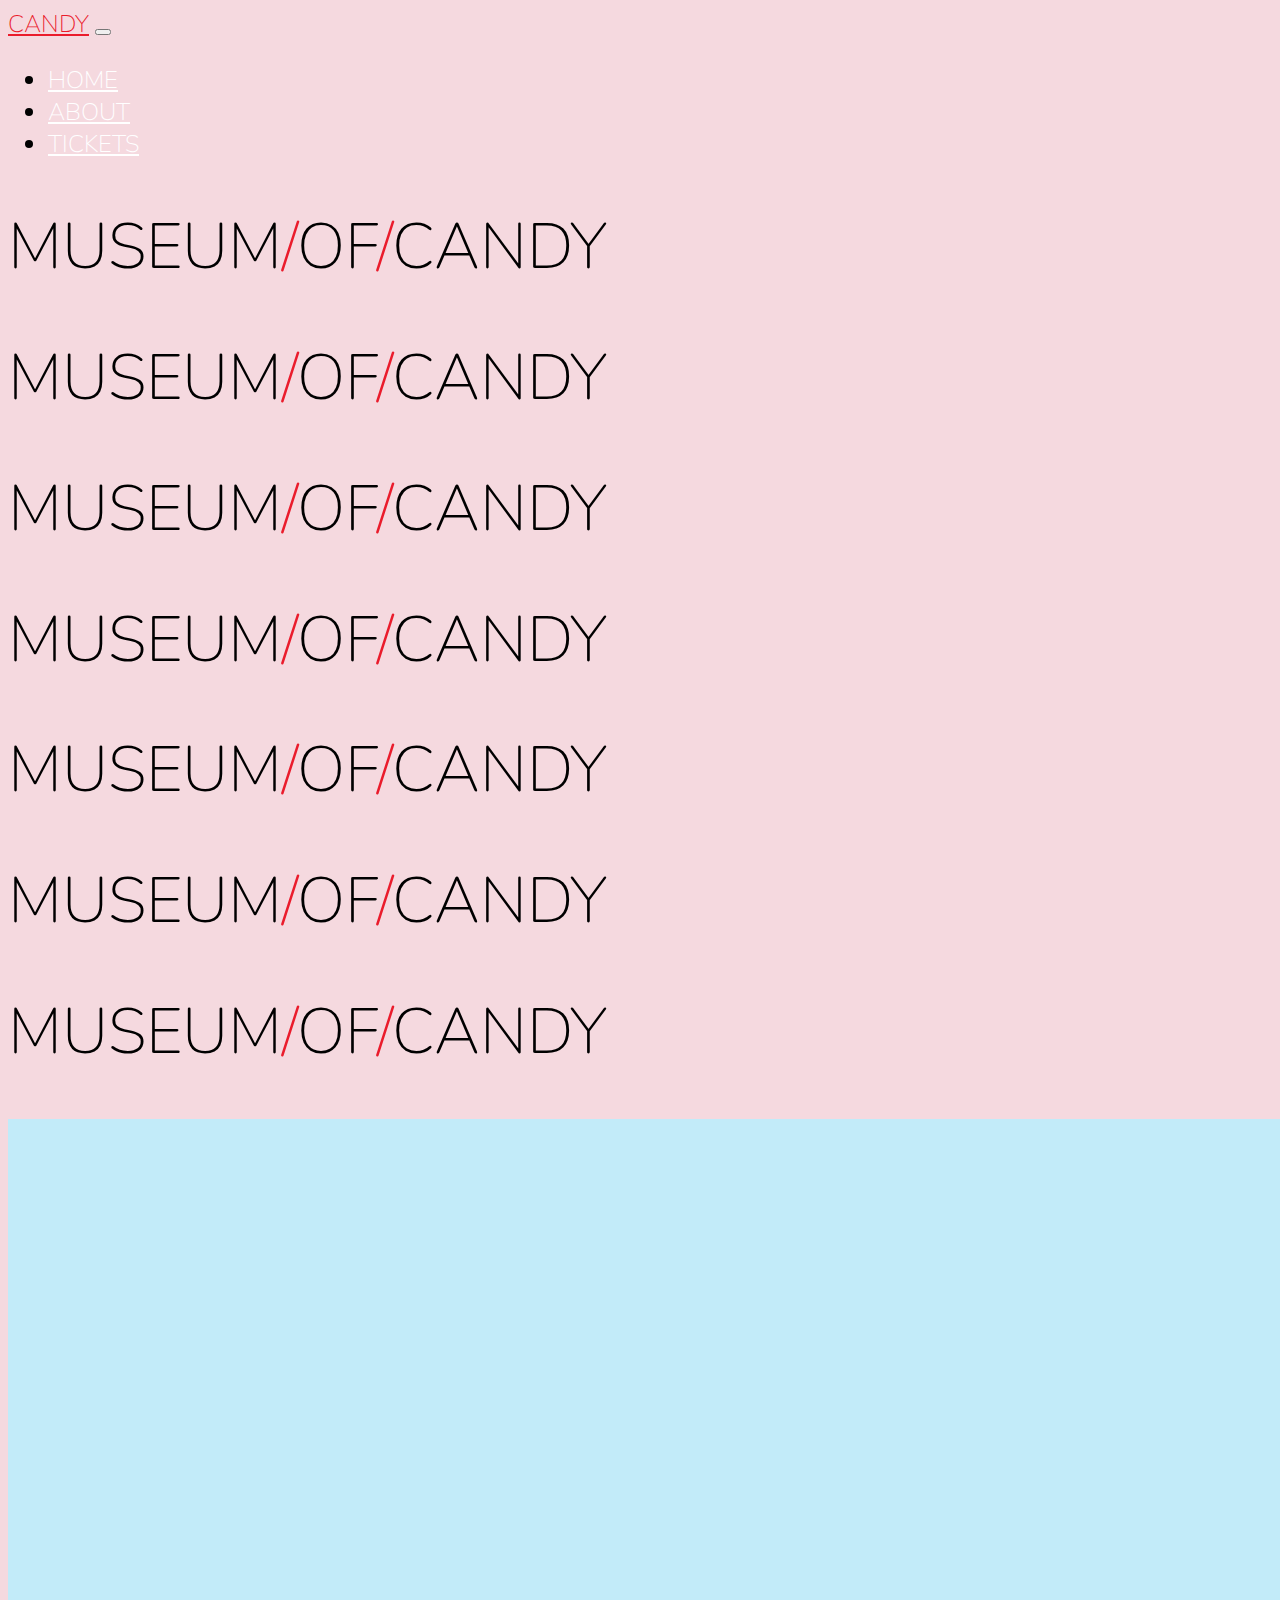
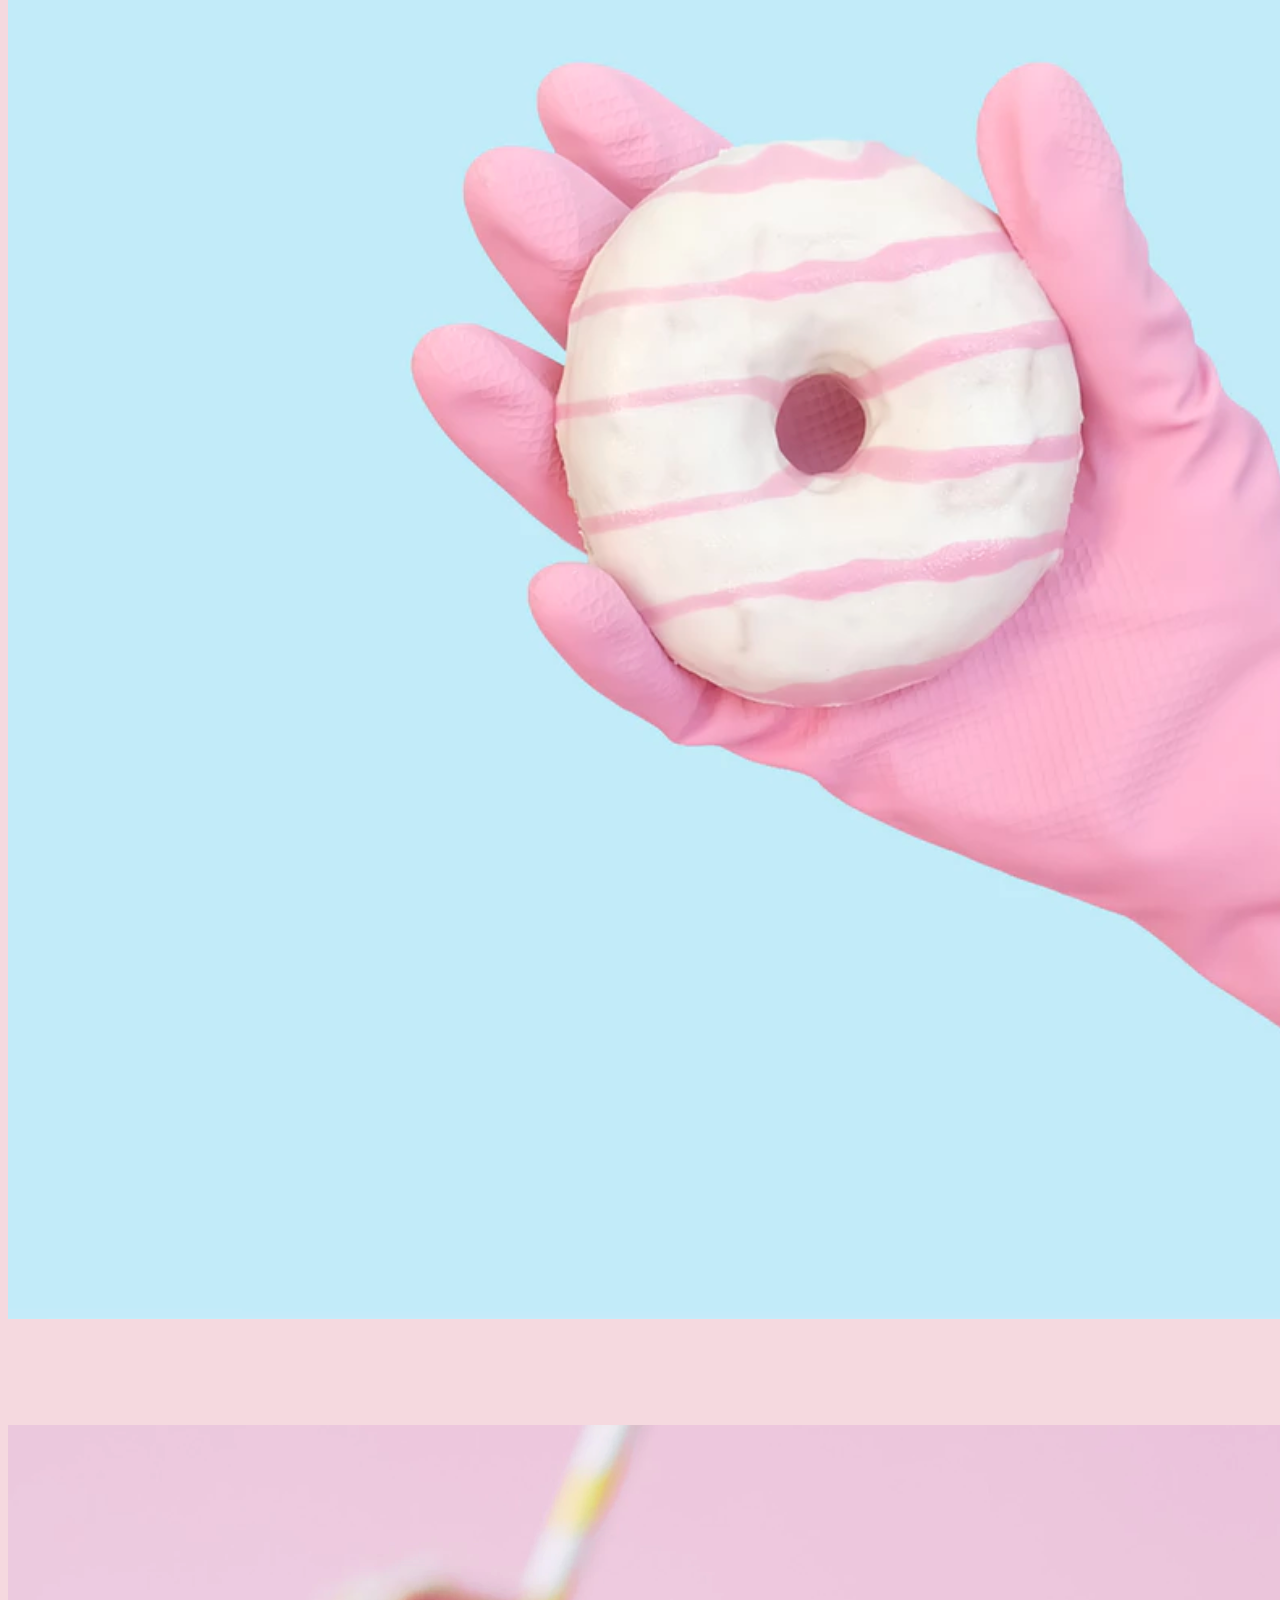
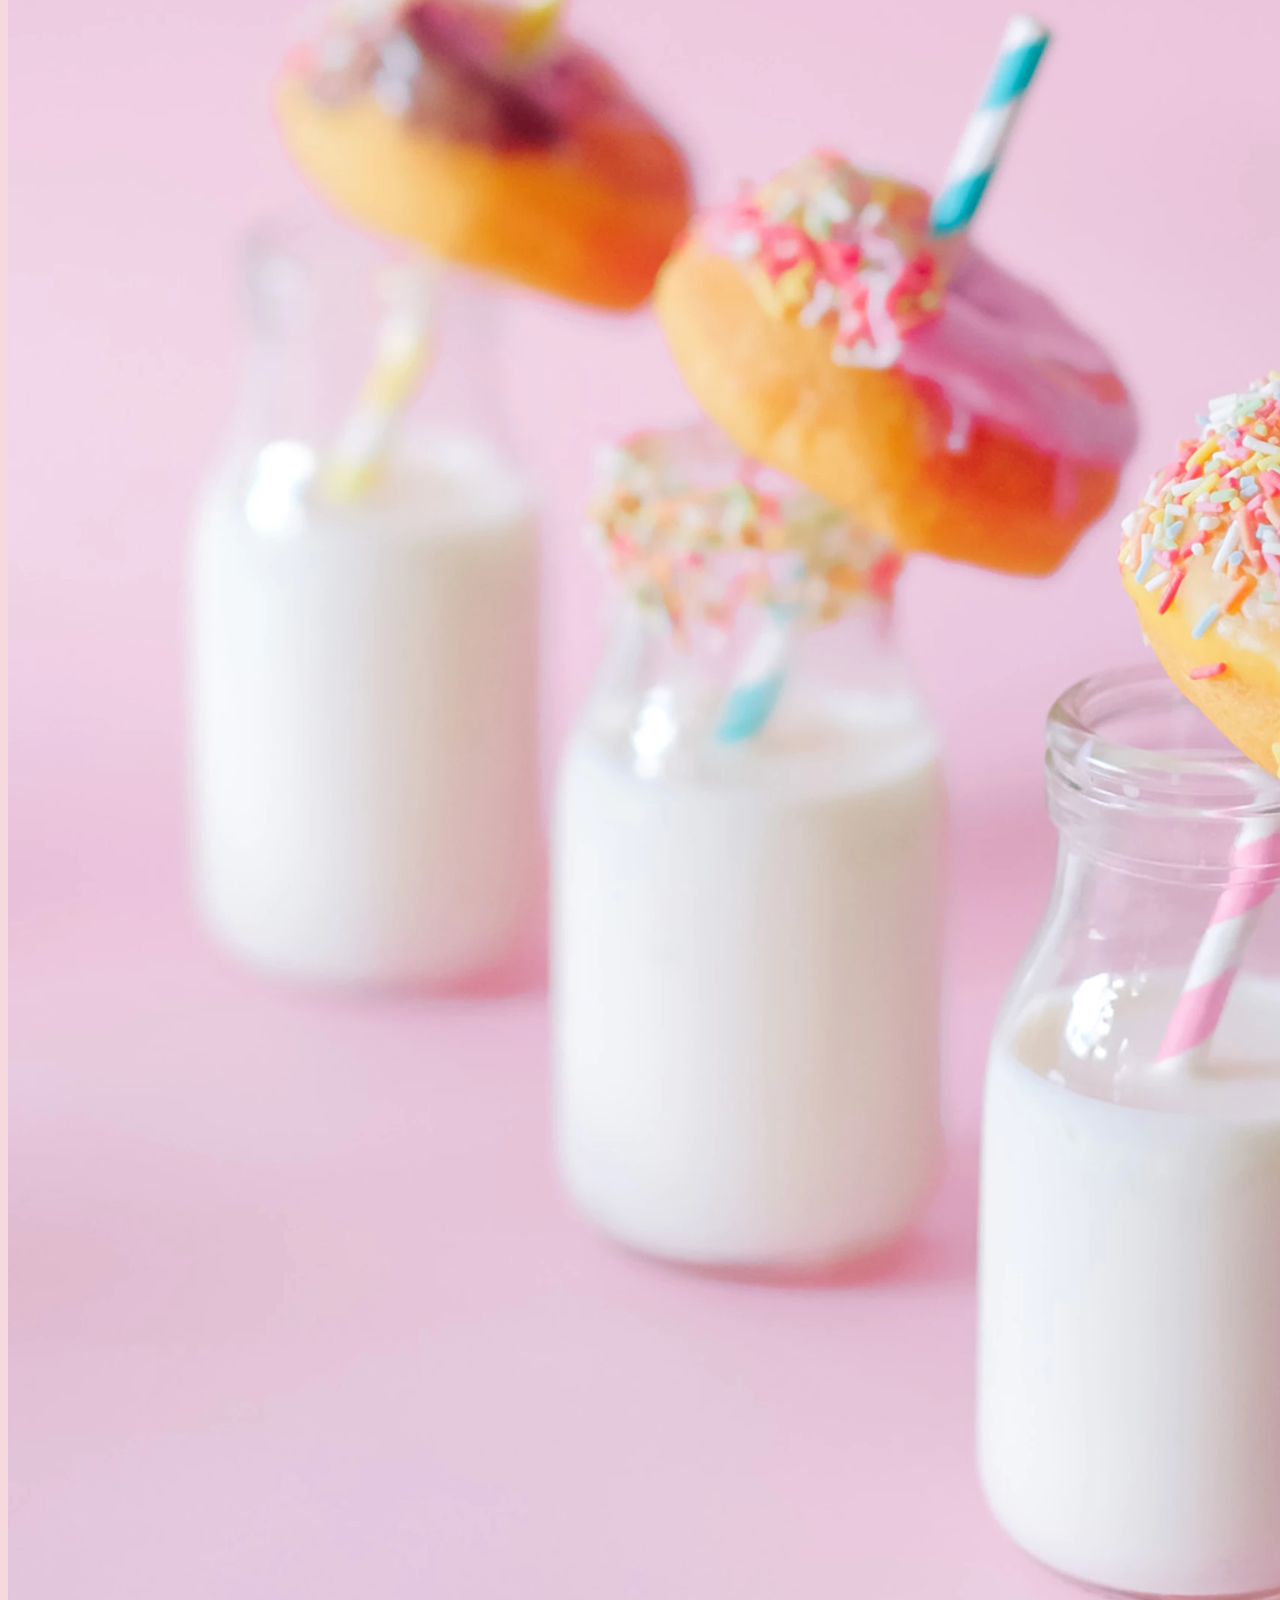
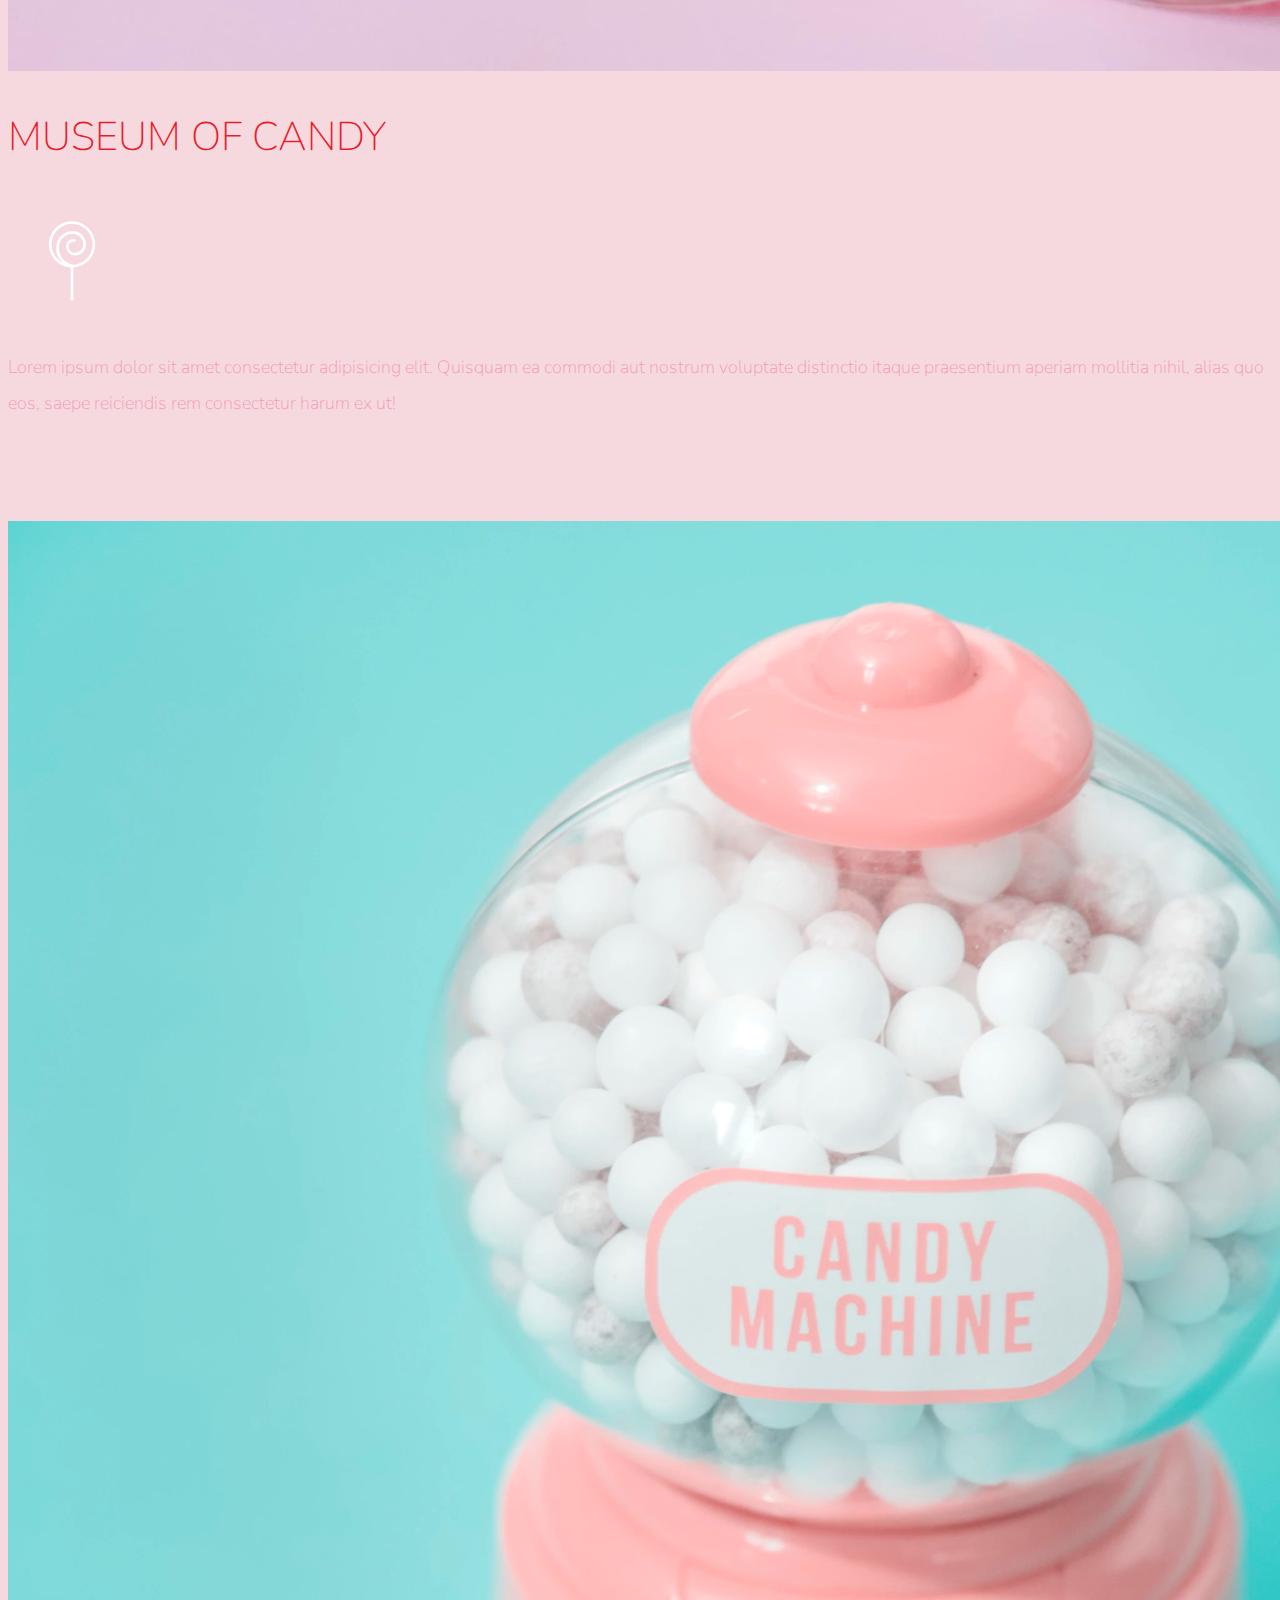
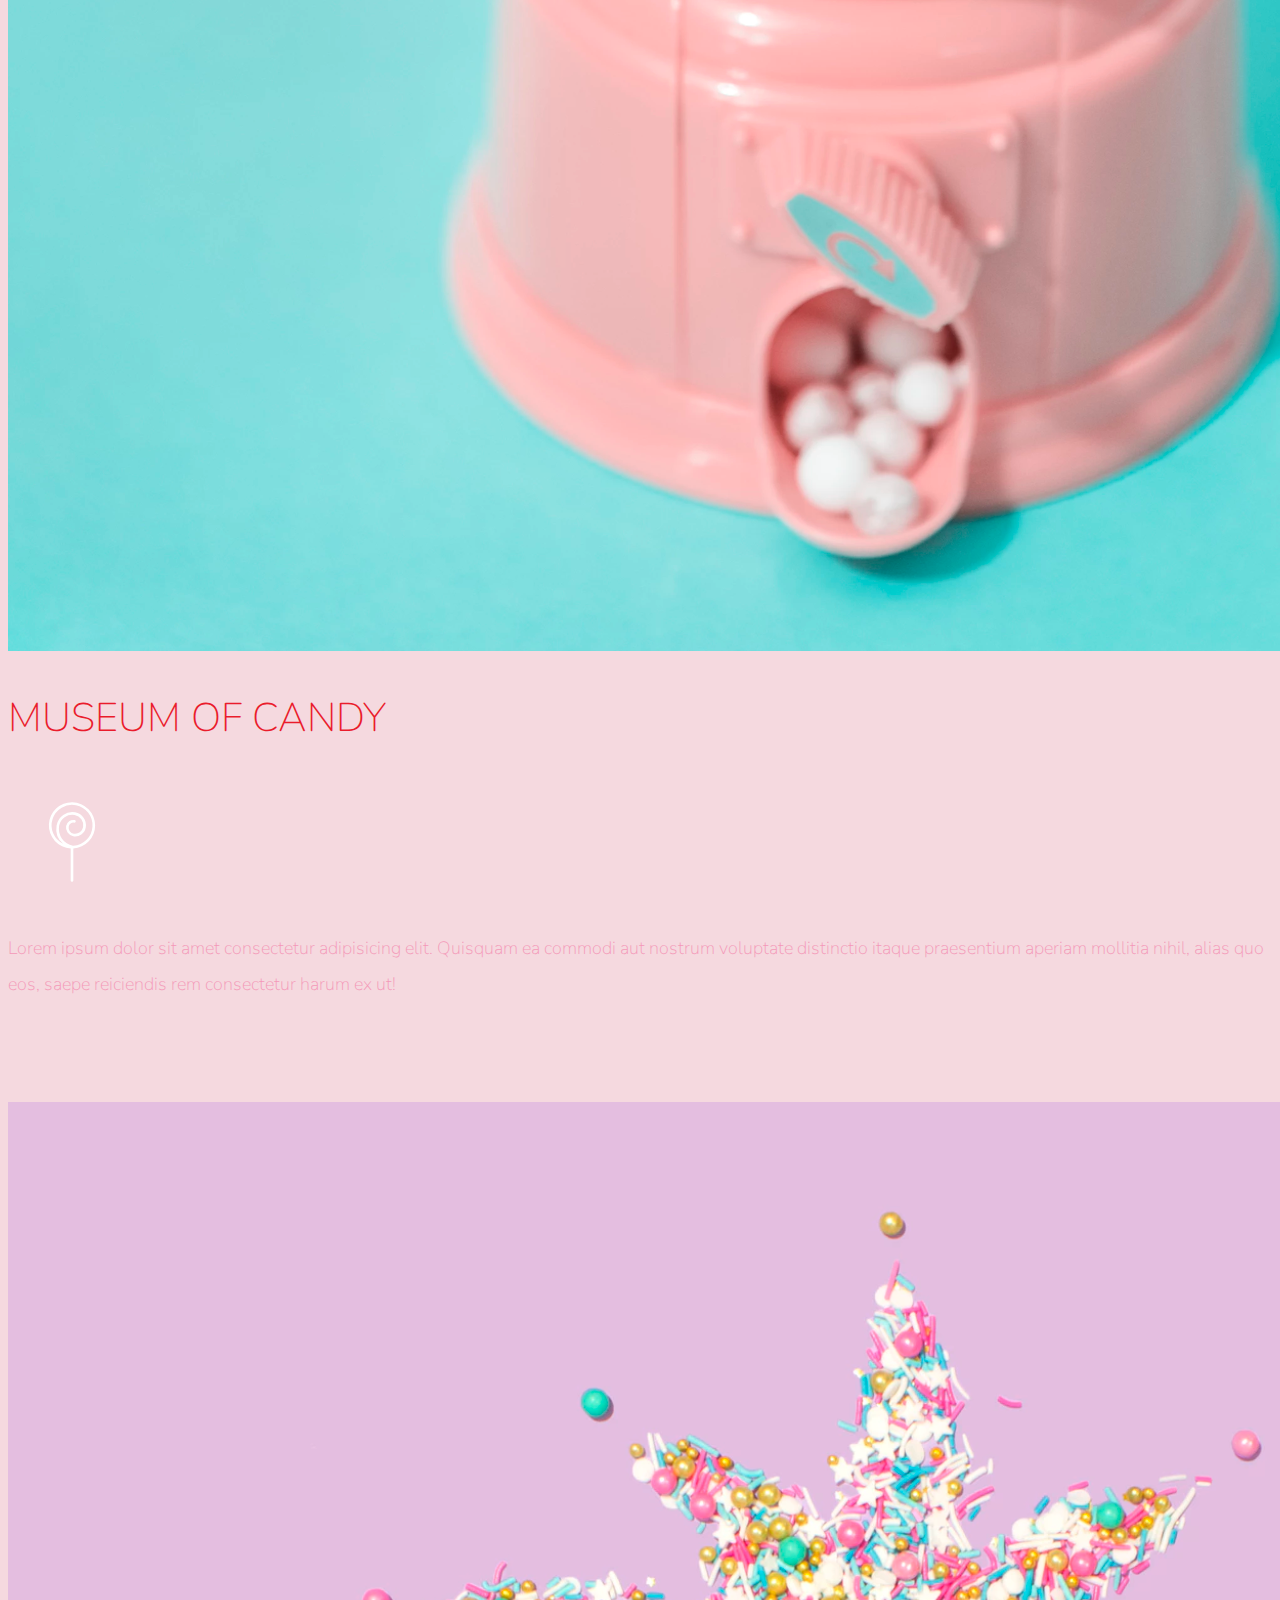
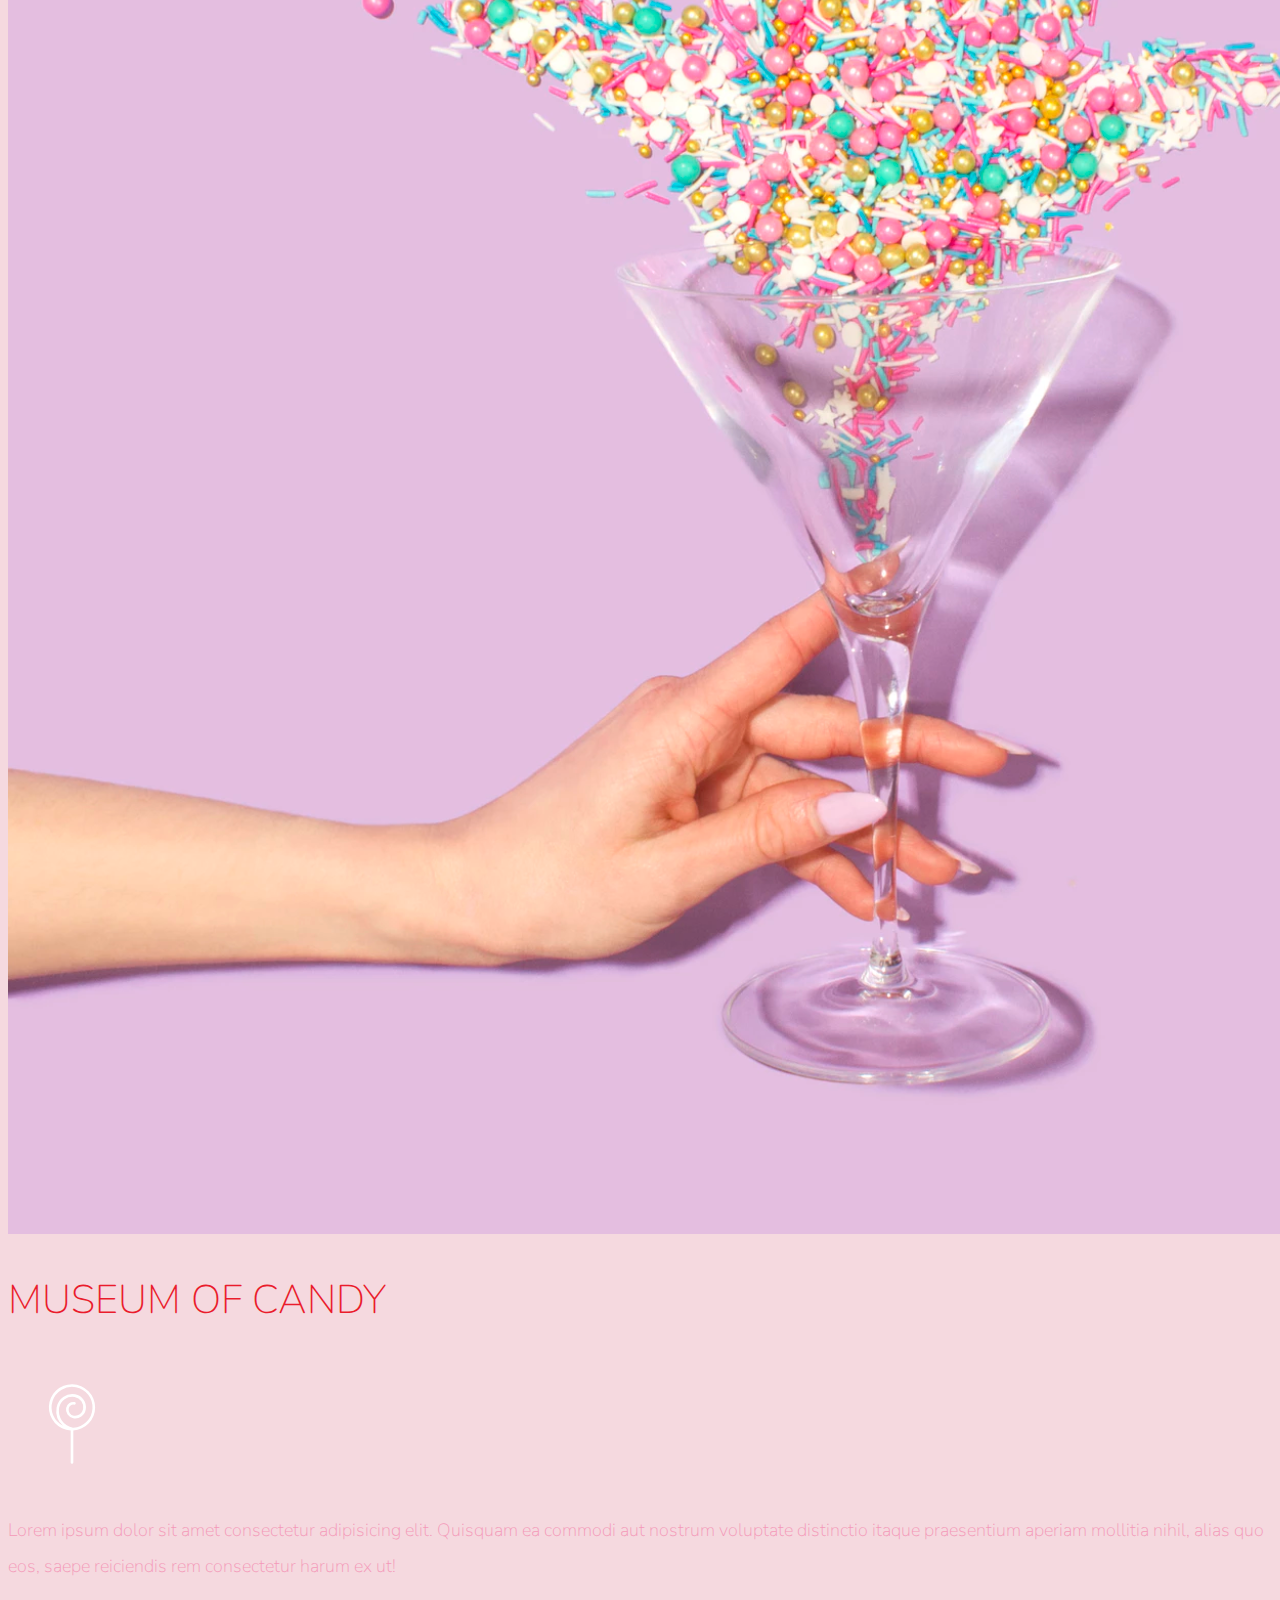
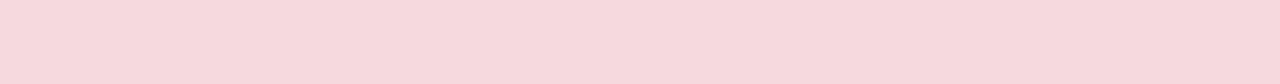
<file: Challenge-1/index.html>
<!DOCTYPE html>
<html lang="en">

<head>
    <!-- Required meta tags -->
    <meta charset="UTF-8">
    <meta http-equiv="X-UA-Compatible" content="IE=edge">
    <meta name="viewport" content="width=device-width, initial-scale=1.0, shrink-to-fit=no">
    <title>Museum of Candy</title>

    <!-- Google Fonts -->
    <link rel="preconnect" href="https://fonts.googleapis.com">
    <link rel="preconnect" href="https://fonts.gstatic.com" crossorigin>
    <link
        href="https://fonts.googleapis.com/css2?family=Calligraffitti&family=Gwendolyn:wght@700&family=IM+Fell+English:ital@1&family=Nunito:wght@200;300;400&family=Open+Sans:wght@500&family=Roboto&display=swap"
        rel="stylesheet">

    <!-- Bootstrap CSS -->
    <link href="https://cdn.jsdelivr.net/npm/bootstrap@5.1.3/dist/css/bootstrap.min.css" rel="stylesheet"
        integrity="sha384-1BmE4kWBq78iYhFldvKuhfTAU6auU8tT94WrHftjDbrCEXSU1oBoqyl2QvZ6jIW3" crossorigin="anonymous">

    <!-- Custom CSS -->
    <link rel="stylesheet" href="app.css">

</head>

<body>
    <!-- Your code here -->
    <nav id="mainNav" class="navbar navbar-dark navbar-expand-md py-0 fixed-top">
        <div class="container-fluid">
            <a class="navbar-brand" href="#">CANDY</a>
            <button class="navbar-toggler" type="button" data-bs-toggle="collapse" data-bs-target="#navlinks"
                aria-controls="navbarSupportedContent" aria-expanded="false" aria-label="Toggle navigation">
                <span class="navbar-toggler-icon"></span>
            </button>
            <div class="collapse navbar-collapse" id="navlinks">
                <ul class="navbar-nav me-auto mb-2 mb-lg-0">
                    <li class="nav-item">
                        <a href="" class="nav-link">HOME</a>
                    </li>
                    <li>
                        <a href="" class="nav-link">ABOUT</a>
                    </li>
                    <li>
                        <a href="" class="nav-link">TICKETS</a>
                    </li>
                </ul>
            </div>
        </div>
    </nav>
    <section class="container-fluid px-0">
        <div class="row align-items-center">
            <div class="col-lg-6">
                <div id="heading-group" class="text-white text-center d-none d-lg-block mt-5">
                    <h1 class="">MUSEUM<span>/</span>OF<span>/</span>CANDY</h1>
                    <h1 class="">MUSEUM<span>/</span>OF<span>/</span>CANDY</h1>
                    <h1 class="">MUSEUM<span>/</span>OF<span>/</span>CANDY</h1>
                    <h1 class="">MUSEUM<span>/</span>OF<span>/</span>CANDY</h1>
                    <h1 class="">MUSEUM<span>/</span>OF<span>/</span>CANDY</h1>
                    <h1 class="">MUSEUM<span>/</span>OF<span>/</span>CANDY</h1>
                    <h1 class="">MUSEUM<span>/</span>OF<span>/</span>CANDY</h1>
                </div>
            </div>
            <div class="col-lg-6">
                <img class="img-fluid" src="imgs/hand2.png" alt="">
            </div>
        </div>
    </section>

    <section class="container-fluid px-0">
        <div class="row align-items-center content">
            <div class="col-md-6 order-2 order-md-1">
                <img src="imgs/milk.png" class="img-fluid" alt="">
            </div>
            <div class="col-md-6 text-center order-1 order-md-2">
                <div class="row justify-content-center">
                    <div class="col-10 col-lg-8 blop mb-5 mb-md-0">
                        <h2>MUSEUM OF CANDY</h2>
                        <img src="imgs/lolli_icon.png" class="d-none d-lg-inline" alt="">
                        <p class="lead">
                            Lorem ipsum dolor sit amet consectetur adipisicing elit. Quisquam ea commodi aut nostrum
                            voluptate
                            distinctio itaque praesentium aperiam mollitia nihil, alias quo eos, saepe reiciendis rem
                            consectetur
                            harum ex ut!
                        </p>
                    </div>
                </div>
            </div>
        </div>
        <div class="row align-items-center content">
            <div class="col-md-6 order-2 order-md-2">
                <img src="imgs/gumball.png" class="img-fluid" alt="">
            </div>
            <div class="col-md-6 text-center order-1 order-md-1">
                <div class="row justify-content-center">
                    <div class="col-10 col-lg-8 blop mb-5 mb-md-0">
                        <h2>MUSEUM OF CANDY</h2>
                        <img src="imgs/lolli_icon.png" class="d-none d-lg-inline" alt="">
                        <p class="lead">
                            Lorem ipsum dolor sit amet consectetur adipisicing elit. Quisquam ea commodi aut nostrum
                            voluptate
                            distinctio itaque praesentium aperiam mollitia nihil, alias quo eos, saepe reiciendis rem
                            consectetur
                            harum ex ut!
                        </p>
                    </div>
                </div>
            </div>
        </div>
        <div class="row align-items-center content">
            <div class="col-md-6 order-2 order-md-1">
                <img src="imgs/sprinkles.png" class="img-fluid" alt="">
            </div>
            <div class="col-md-6 text-center order-1 order-md-2">
                <div class="row justify-content-center">
                    <div class="col-10 col-lg-8 blop mb-5 mb-md-0">
                        <h2>MUSEUM OF CANDY</h2>
                        <img src="imgs/lolli_icon.png" class="d-none d-lg-inline" alt="">
                        <p class="lead">
                            Lorem ipsum dolor sit amet consectetur adipisicing elit. Quisquam ea commodi aut nostrum
                            voluptate
                            distinctio itaque praesentium aperiam mollitia nihil, alias quo eos, saepe reiciendis rem
                            consectetur
                            harum ex ut!
                        </p>
                    </div>
                </div>
            </div>
        </div>
    </section>

    <!-- Bootstrap JavaScript -->
    <script src="https://cdn.jsdelivr.net/npm/bootstrap@5.1.3/dist/js/bootstrap.bundle.min.js"
        integrity="sha384-ka7Sk0Gln4gmtz2MlQnikT1wXgYsOg+OMhuP+IlRH9sENBO0LRn5q+8nbTov4+1p"
        crossorigin="anonymous"></script>
    <script src="https://code.jquery.com/jquery-3.3.1.slim.min.js"
        integrity="sha384-q8i/X+965DzO0rT7abK41JStQIAqVgRVzpbzo5smXKp4YfRvH+8abtTE1Pi6jizo"
        crossorigin="anonymous"></script>
    <script>
        $(function () {
            $(document).scroll(function () {
                var $nav = $("#mainNav");
                $nav.toggleClass("scrolled", $(this).scrollTop() > $nav.height());
            });
        });
    </script>
</body>

</html>
</file>
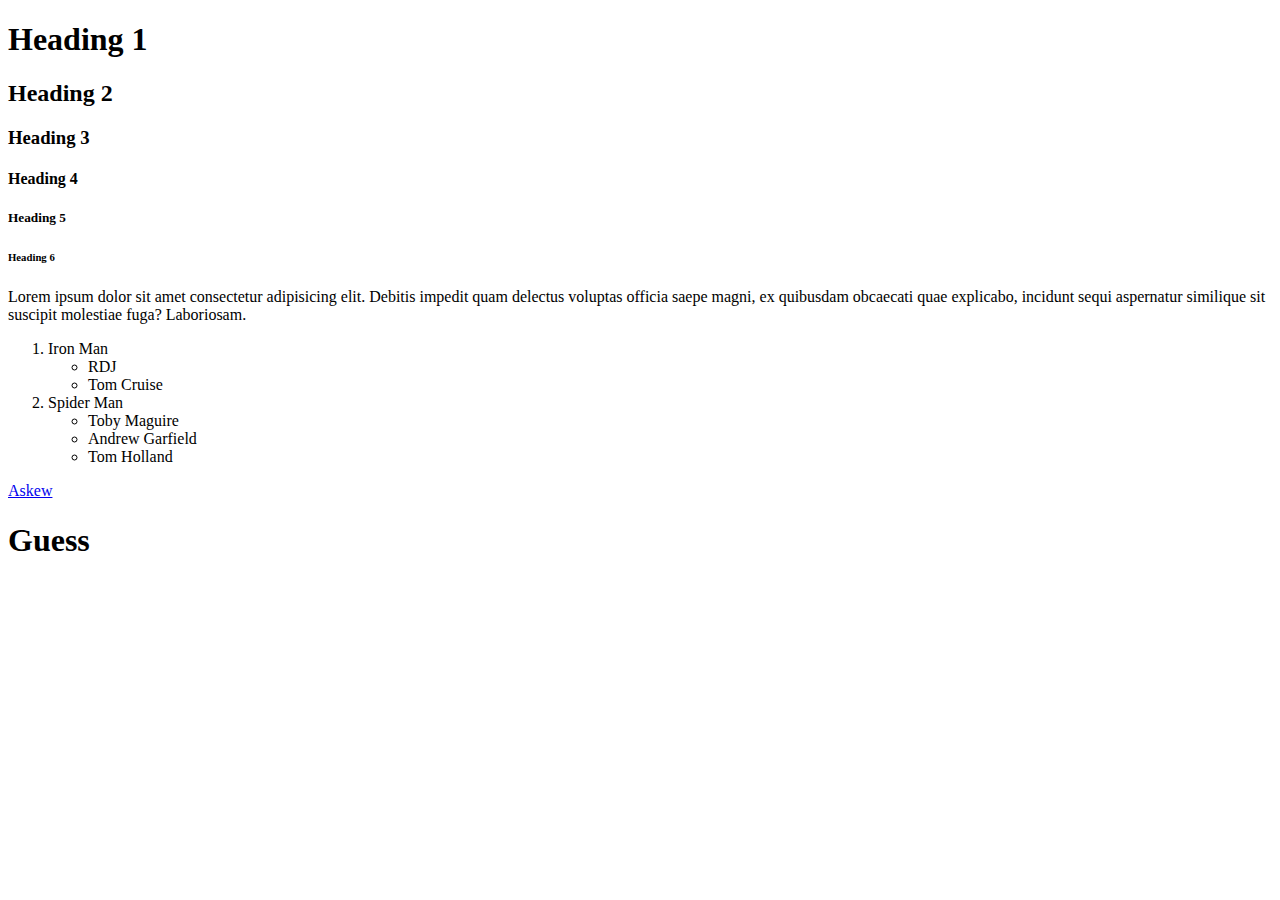
<file: Session_1/index.html>
<!DOCTYPE html>
<html>

<head>
    <title>Session 1</title>
    <!-- <link rel="stylesheet" href="style.css"> -->
</head>

<body>
    <div class="container">
        <div class="headings">
            <h1>Heading 1</h1>
            <h2>Heading 2</h2>
            <h3>Heading 3</h3>
            <h4>Heading 4</h4>
            <h5>Heading 5</h5>
            <h6>Heading 6</h6>
        </div>
        <div class="para">
            <p id="lorem">Lorem ipsum dolor sit amet consectetur adipisicing elit. Debitis impedit quam delectus
                voluptas officia saepe magni, ex quibusdam obcaecati quae explicabo, incidunt sequi aspernatur similique
                sit suscipit molestiae fuga? Laboriosam.</p>
        </div>
        <div class="list">
            <ol>
                <li>Iron Man
                    <ul>
                        <li>RDJ</li>
                        <li>Tom Cruise</li>
                    </ul>
                </li>
                <li>Spider Man
                    <ul>
                        <li>Toby Maguire</li>
                        <li>Andrew Garfield</li>
                        <li>Tom Holland</li>
                    </ul>
                </li>
            </ol>
        </div>
        <div class="link">
            <a href="http://google.com/search?q=askew">Askew</a>
        </div>
        <div class="specific">
            <h1 class="heading" id="heading1"> Guess </h1>
        </div>
    </div>
</body>

</html>
</file>
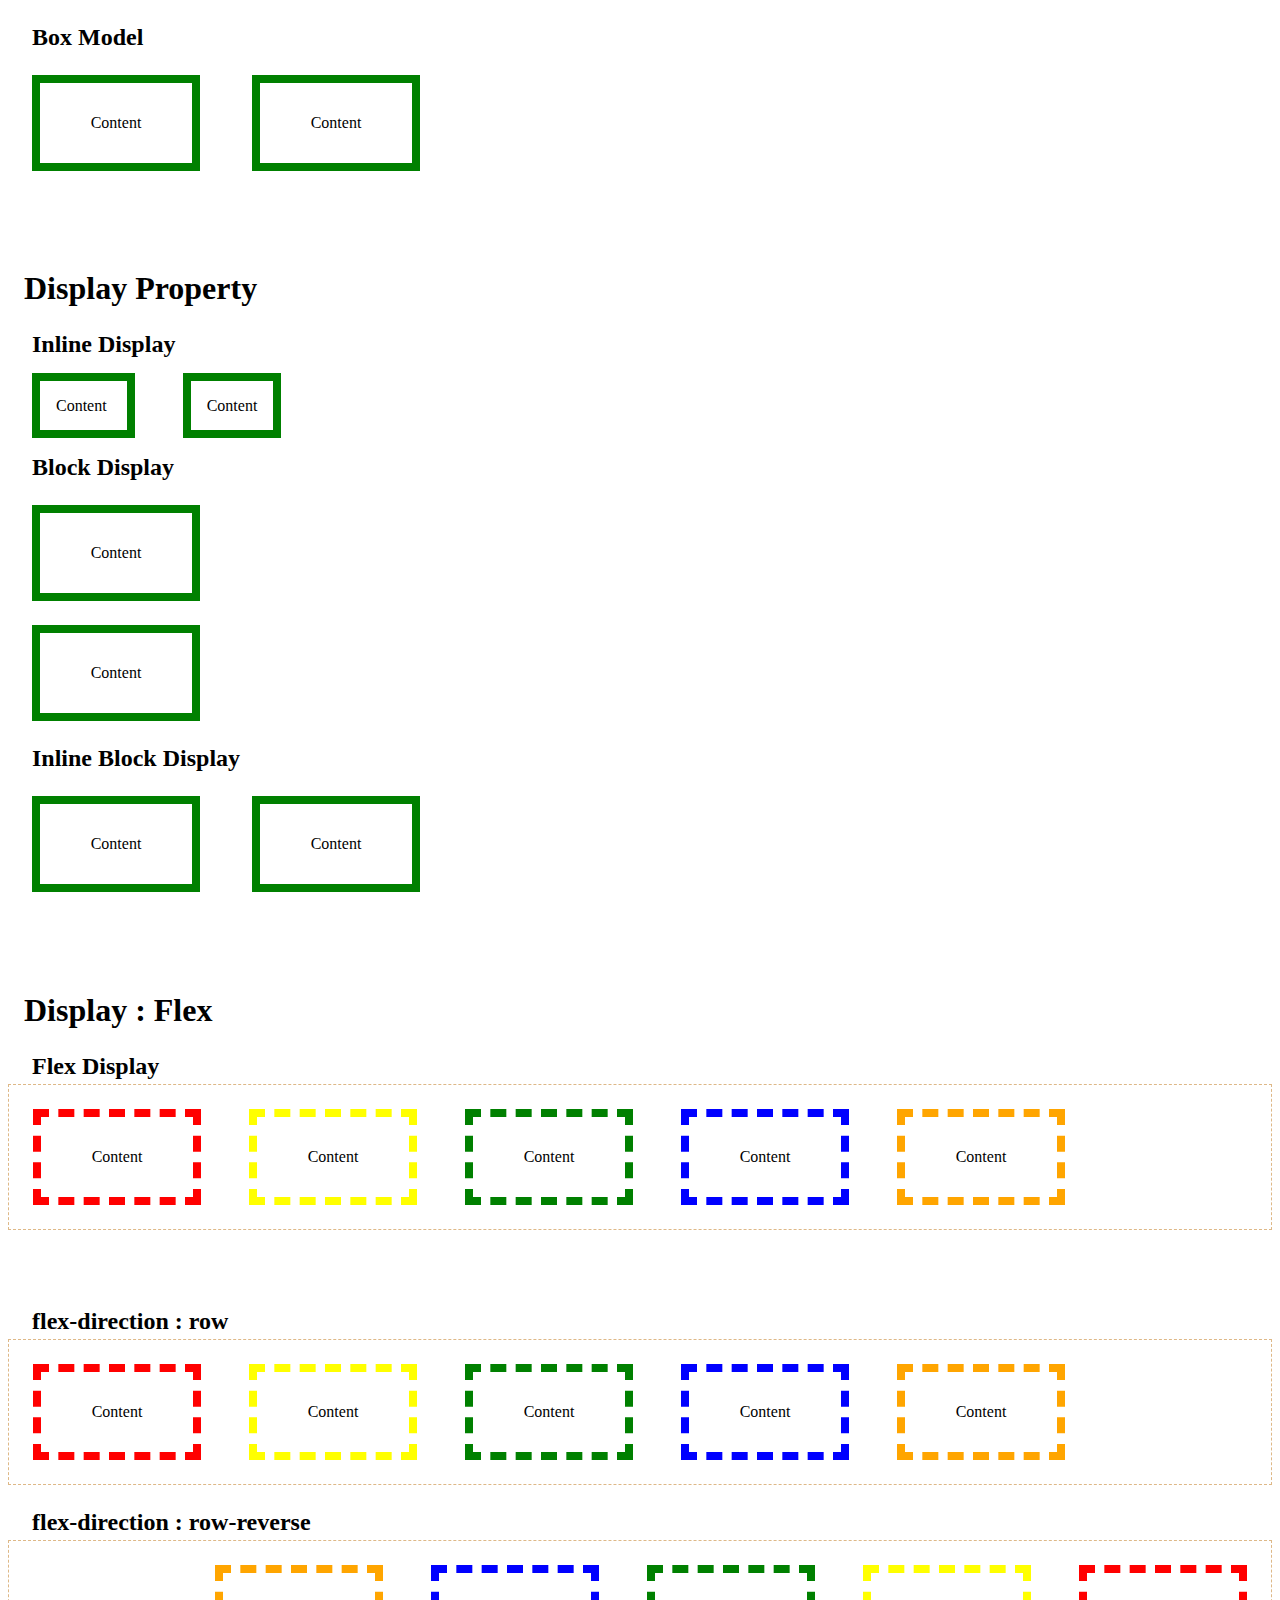
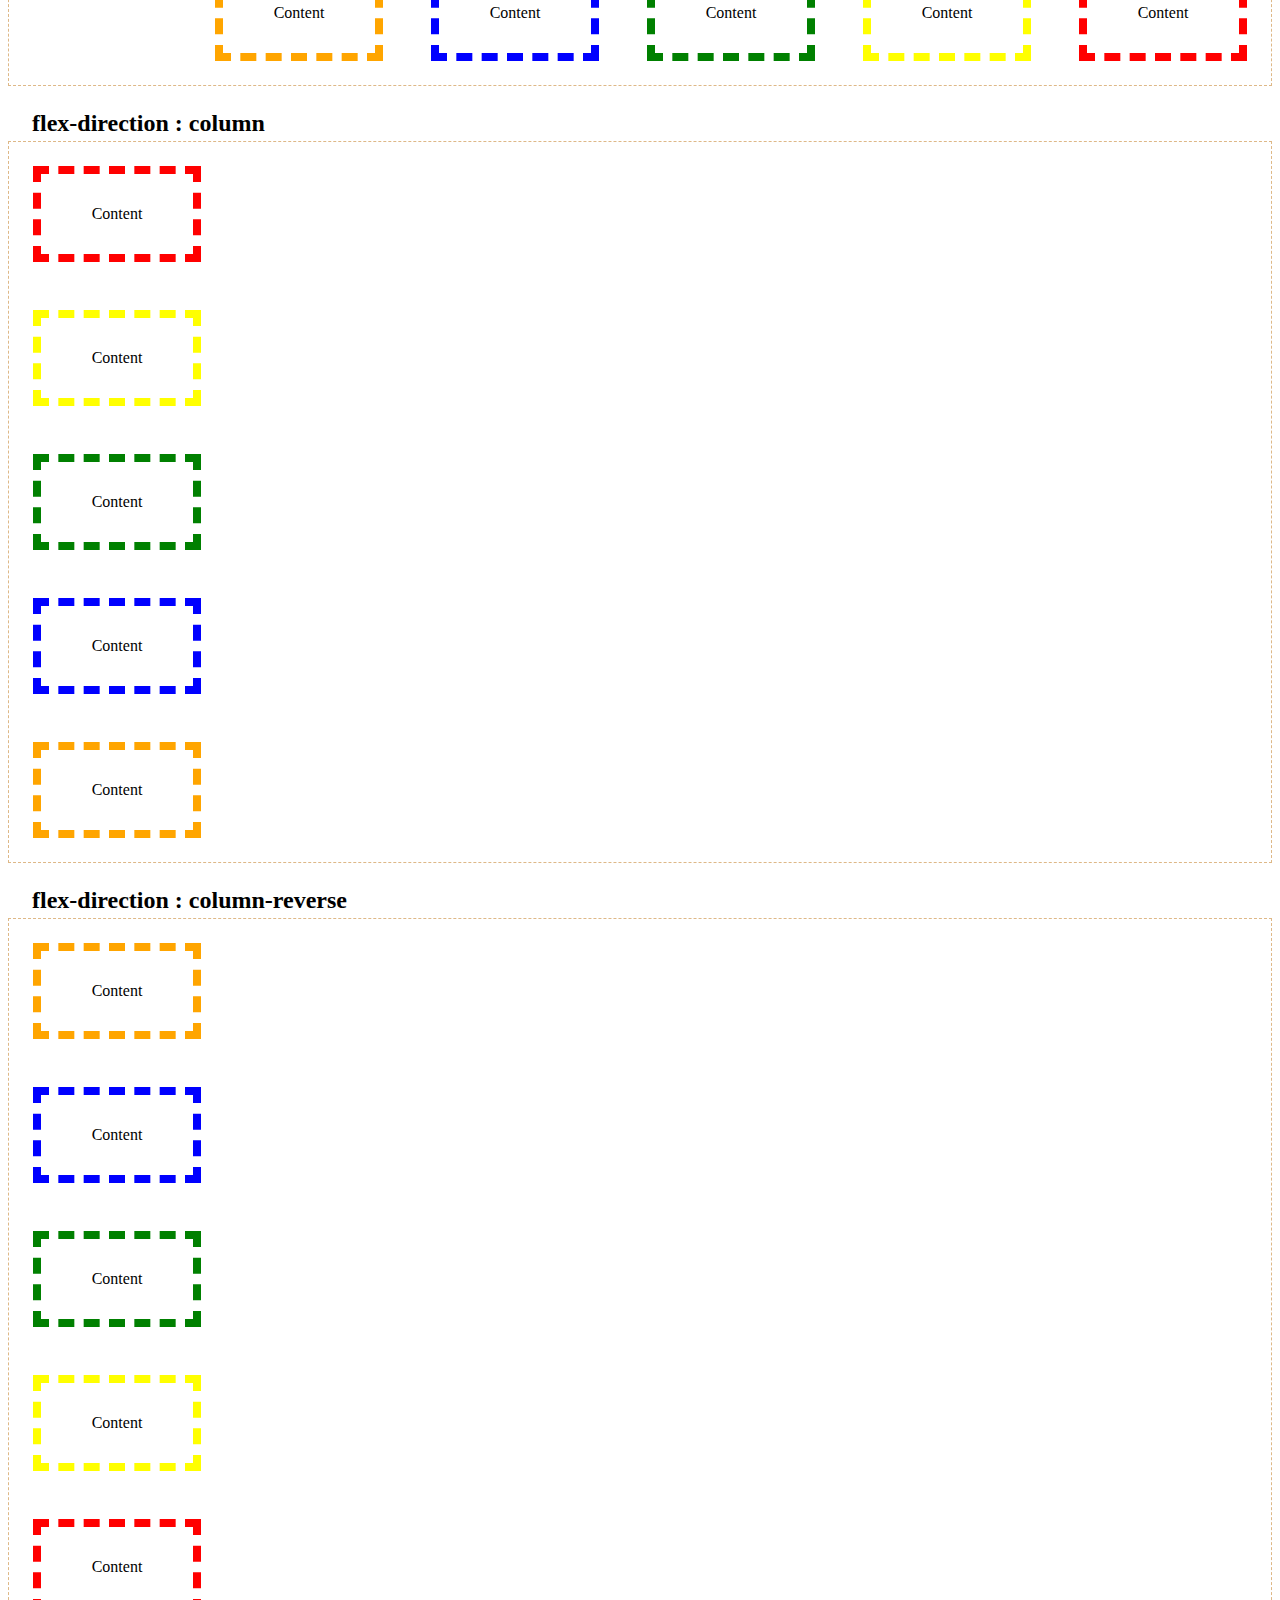
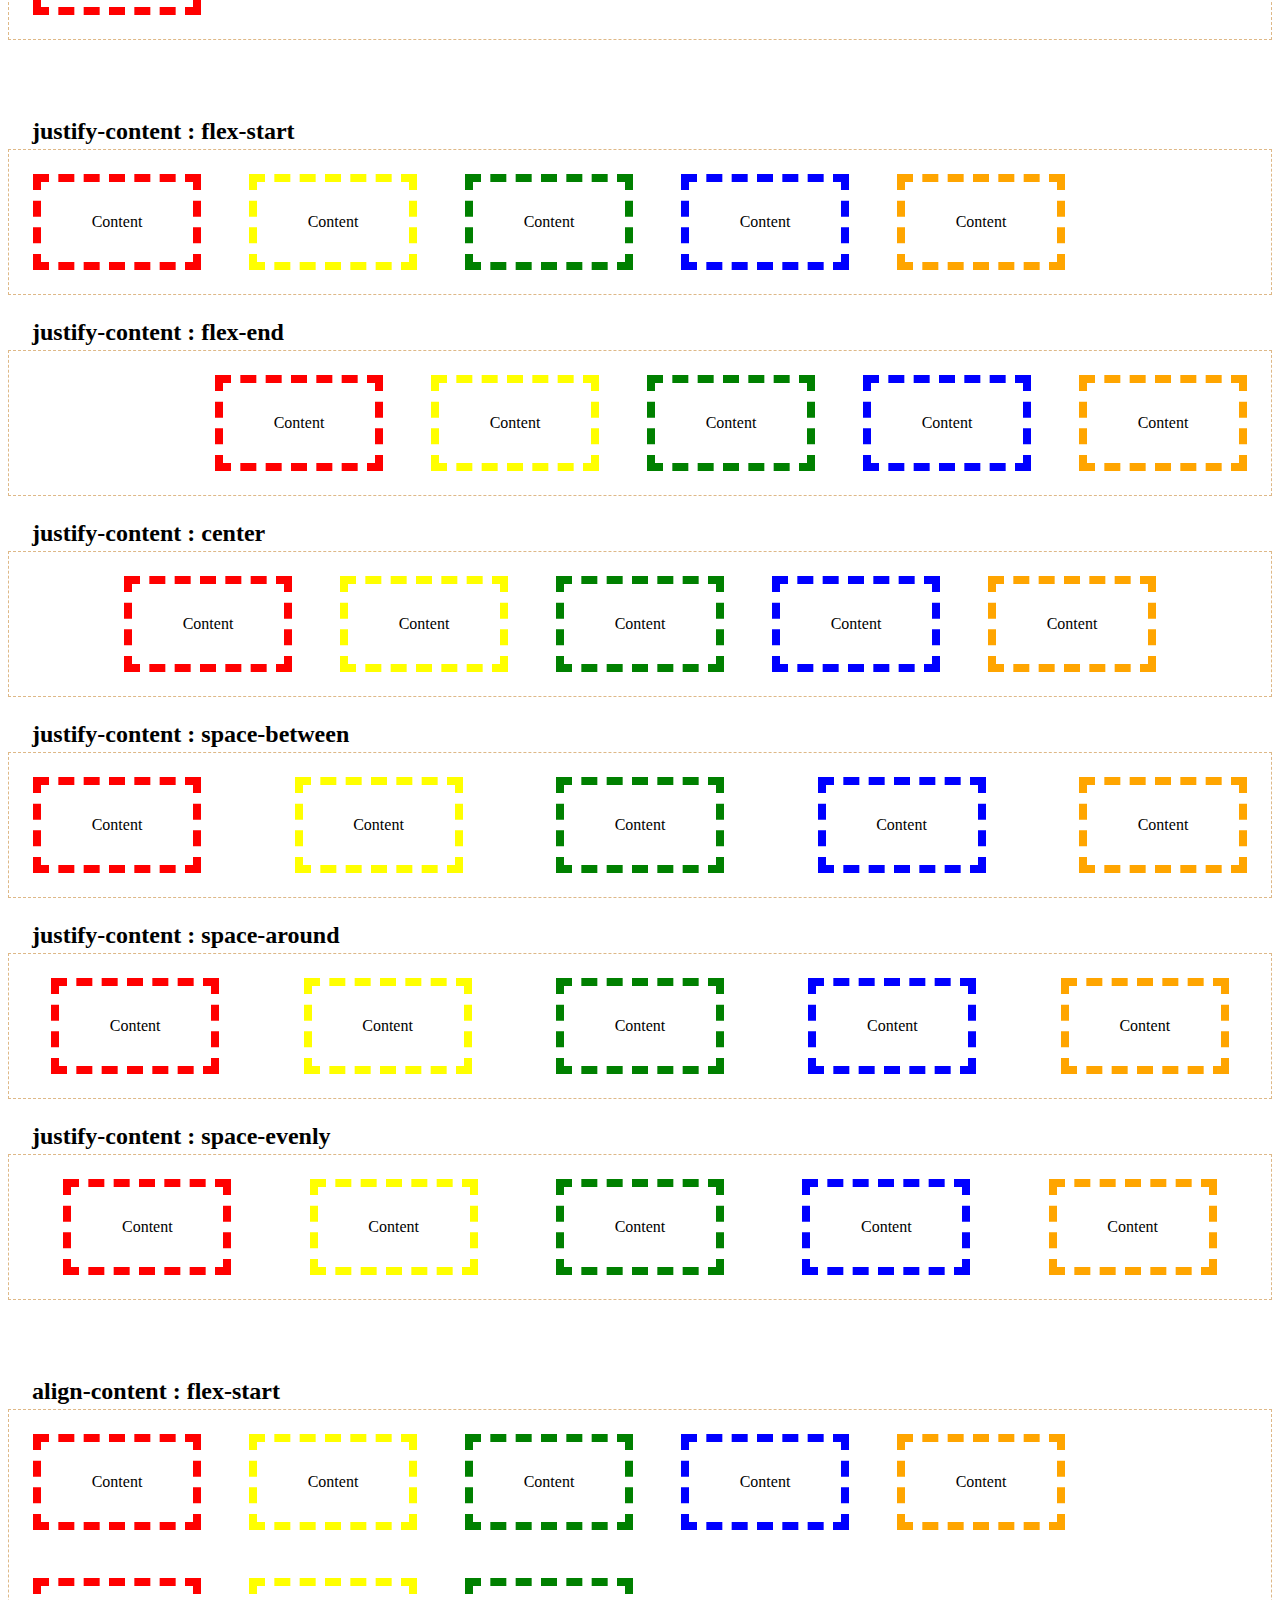
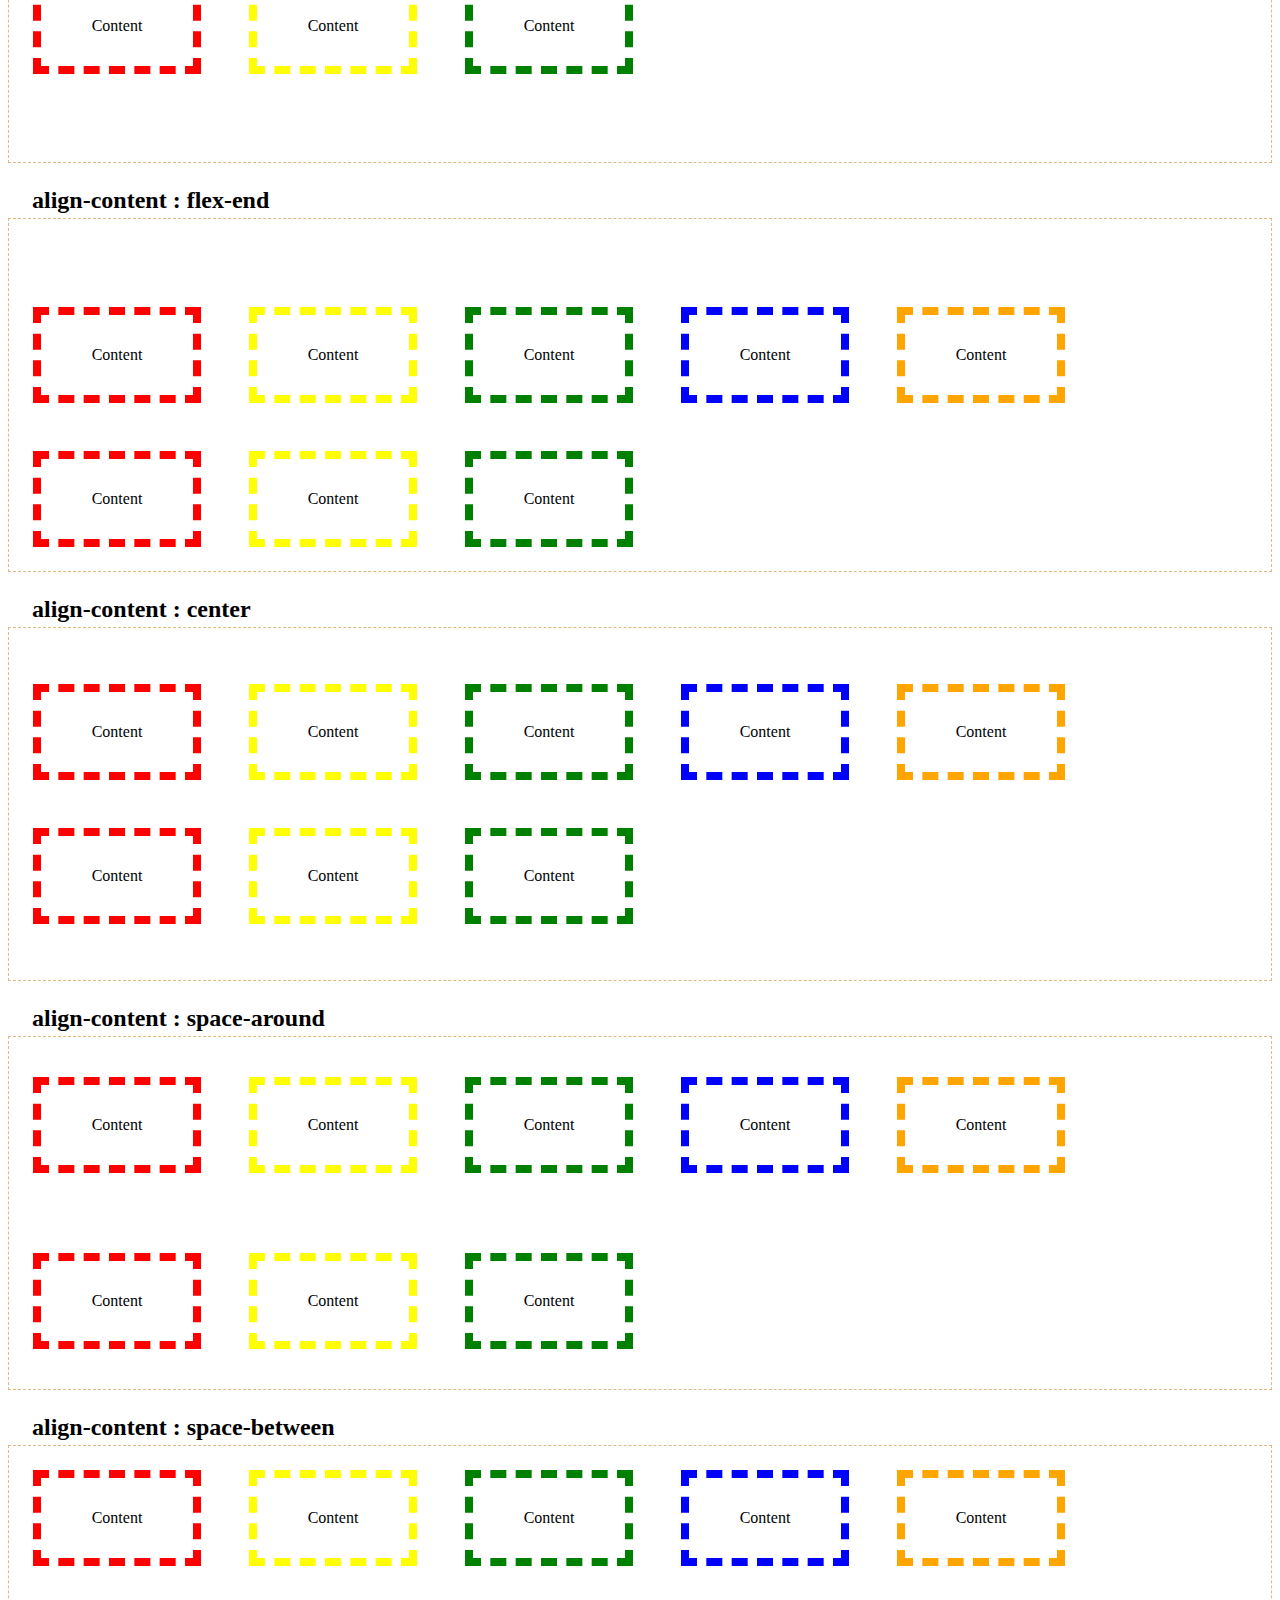
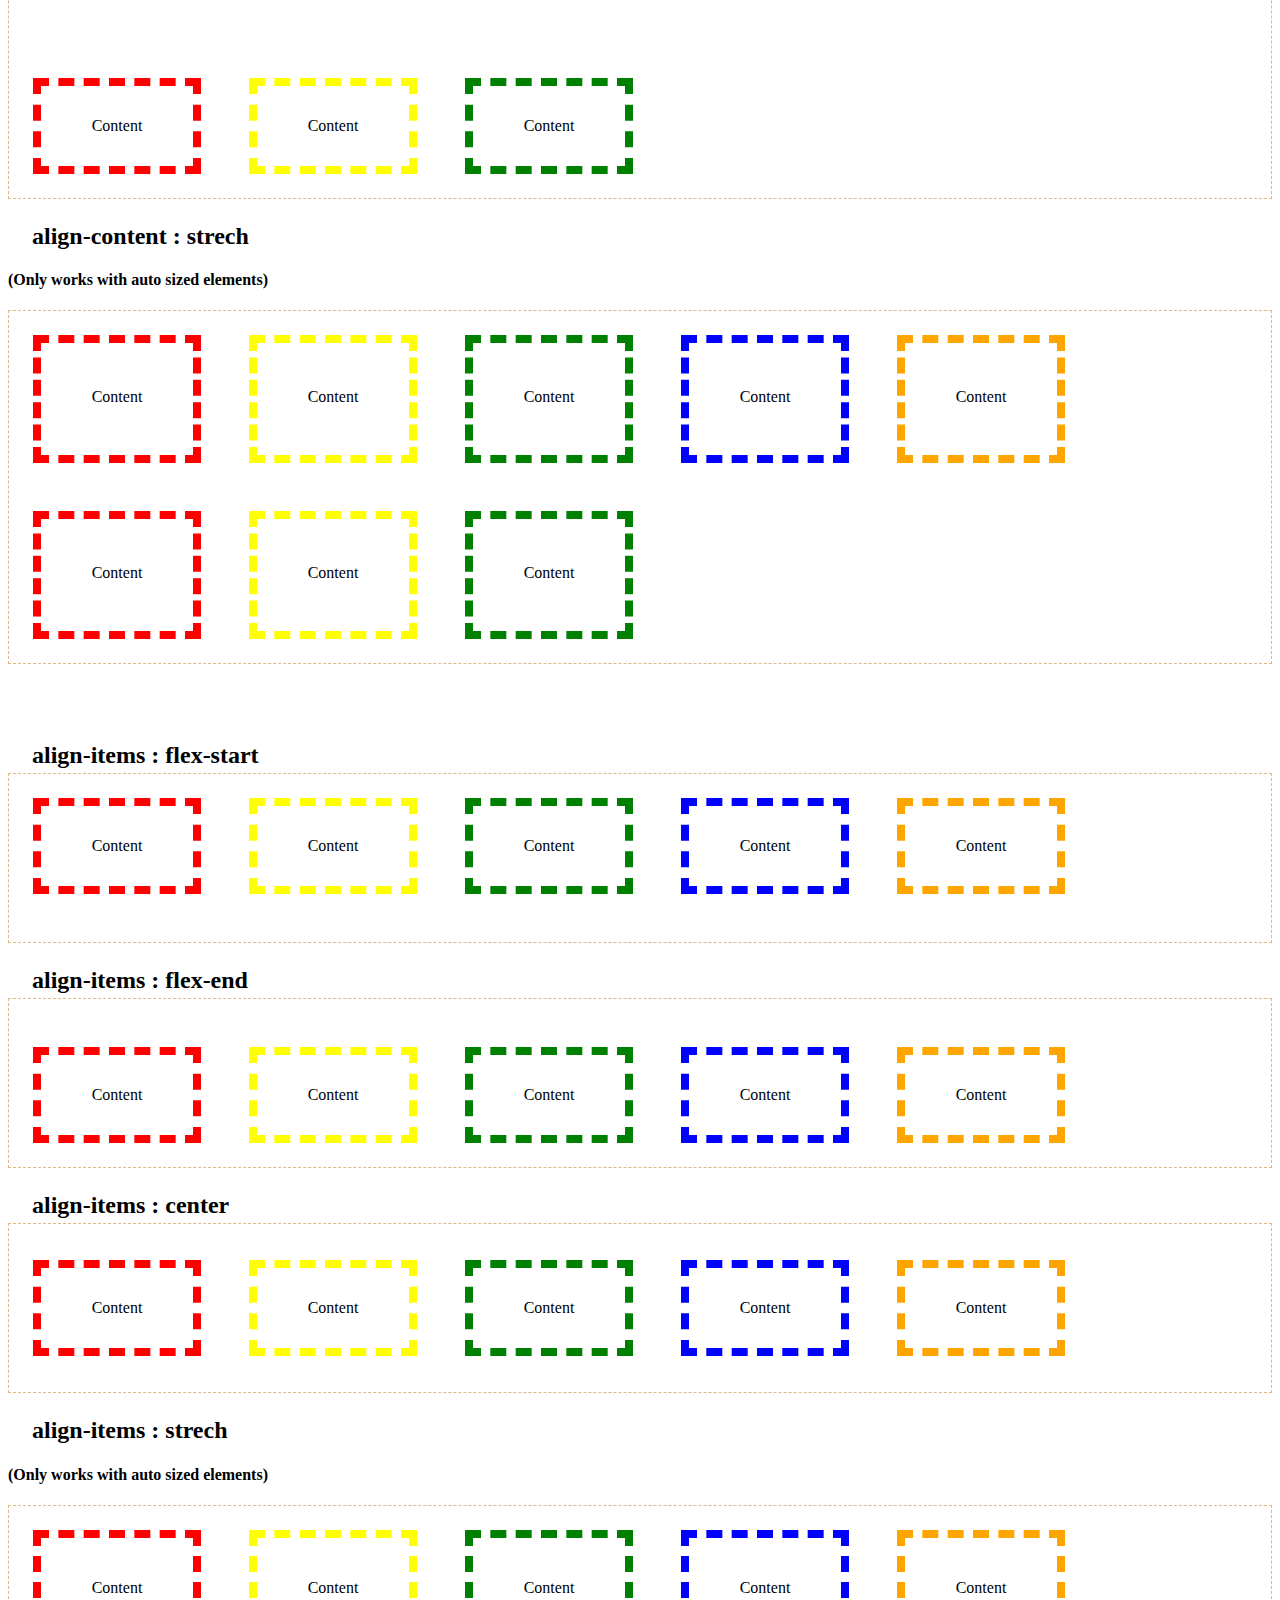
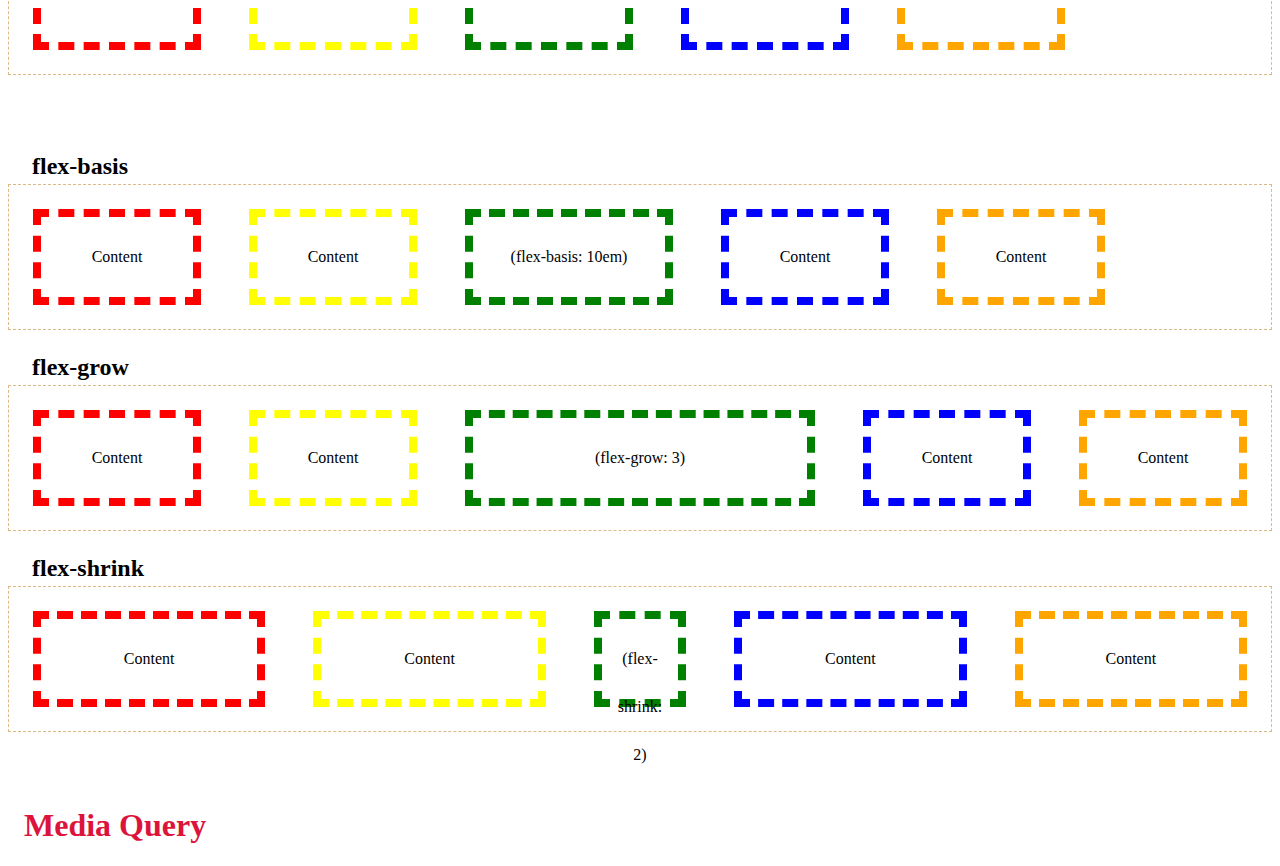
<file: Session_2/index.html>
<!DOCTYPE html>
<html lang="en">

<head>
    <meta charset="UTF-8">
    <meta http-equiv="X-UA-Compatible" content="IE=edge">
    <meta name="viewport" content="width=device-width, initial-scale=1.0">
    <title>Session-2</title>
    <link rel="stylesheet" href="style.css">
</head>

<body>
    <div class="box">
        <h2 class="boxT">
            Box Model
        </h2>
        <div class="container_inline">
            Content
        </div>
        <div class="container_inline">
            Content
        </div>
    </div>
    <br><br><br>
    <h1>Display Property</h1>
    <div class="inline">
        <h2 class="boxT">
            Inline Display
        </h2>
        <div class="container_inline">
            Content
        </div>
        <div class="container_inline">
            Content
        </div>
    </div>
    <div class="block">
        <h2 class="boxT">
            Block Display
        </h2>
        <div class="container_inline">
            Content
        </div>
        <div class="container_inline">
            Content
        </div>
    </div>
    <div class="inline-block">
        <h2 class="boxT">
            Inline Block Display
        </h2>
        <div class="container_inline">
            Content
        </div>
        <div class="container_inline">
            Content
        </div>
    </div>
    <br><br><br>
    <h1>Display : Flex</h1>
    <h2 class="boxT">
        Flex Display
    </h2>
    <div class="flex">
        <div class="container_inline red">
            Content
        </div>
        <div class="container_inline yellow">
            Content
        </div>
        <div class="container_inline green">
            Content
        </div>
        <div class="container_inline blue">
            Content
        </div>
        <div class="container_inline orange">
            Content
        </div>
    </div>
    <br><br><br>
    <h2 class="boxT">
        flex-direction : row
    </h2>
    <div class="flex direction-row">
        <div class="container_inline red">
            Content
        </div>
        <div class="container_inline yellow">
            Content
        </div>
        <div class="container_inline green">
            Content
        </div>
        <div class="container_inline blue">
            Content
        </div>
        <div class="container_inline orange">
            Content
        </div>
    </div>
    <h2 class="boxT">
        flex-direction : row-reverse
    </h2>
    <div class="flex direction-row-reverse">
        <div class="container_inline red">
            Content
        </div>
        <div class="container_inline yellow">
            Content
        </div>
        <div class="container_inline green">
            Content
        </div>
        <div class="container_inline blue">
            Content
        </div>
        <div class="container_inline orange">
            Content
        </div>
    </div>
    <h2 class="boxT">
        flex-direction : column
    </h2>
    <div class="flex direction-column">
        <div class="container_inline red">
            Content
        </div>
        <div class="container_inline yellow">
            Content
        </div>
        <div class="container_inline green">
            Content
        </div>
        <div class="container_inline blue">
            Content
        </div>
        <div class="container_inline orange">
            Content
        </div>
    </div>
    <h2 class="boxT">
        flex-direction : column-reverse
    </h2>
    <div class="flex direction-column-reverse">
        <div class="container_inline red">
            Content
        </div>
        <div class="container_inline yellow">
            Content
        </div>
        <div class="container_inline green">
            Content
        </div>
        <div class="container_inline blue">
            Content
        </div>
        <div class="container_inline orange">
            Content
        </div>
    </div>
    <br><br><br>
    <h2 class="boxT">
        justify-content : flex-start
    </h2>
    <div class="flex justify-content-flex-start">
        <div class="container_inline red">
            Content
        </div>
        <div class="container_inline yellow">
            Content
        </div>
        <div class="container_inline green">
            Content
        </div>
        <div class="container_inline blue">
            Content
        </div>
        <div class="container_inline orange">
            Content
        </div>
    </div>
    <h2 class="boxT">
        justify-content : flex-end
    </h2>
    <div class="flex justify-content-flex-end">
        <div class="container_inline red">
            Content
        </div>
        <div class="container_inline yellow">
            Content
        </div>
        <div class="container_inline green">
            Content
        </div>
        <div class="container_inline blue">
            Content
        </div>
        <div class="container_inline orange">
            Content
        </div>
    </div>
    <h2 class="boxT">
        justify-content : center
    </h2>
    <div class="flex justify-content-center">
        <div class="container_inline red">
            Content
        </div>
        <div class="container_inline yellow">
            Content
        </div>
        <div class="container_inline green">
            Content
        </div>
        <div class="container_inline blue">
            Content
        </div>
        <div class="container_inline orange">
            Content
        </div>
    </div>
    <h2 class="boxT">
        justify-content : space-between
    </h2>
    <div class="flex justify-content-space-between">
        <div class="container_inline red">
            Content
        </div>
        <div class="container_inline yellow">
            Content
        </div>
        <div class="container_inline green">
            Content
        </div>
        <div class="container_inline blue">
            Content
        </div>
        <div class="container_inline orange">
            Content
        </div>
    </div>
    <h2 class="boxT">
        justify-content : space-around
    </h2>
    <div class="flex justify-content-space-around">
        <div class="container_inline red">
            Content
        </div>
        <div class="container_inline yellow">
            Content
        </div>
        <div class="container_inline green">
            Content
        </div>
        <div class="container_inline blue">
            Content
        </div>
        <div class="container_inline orange">
            Content
        </div>
    </div>
    <h2 class="boxT">
        justify-content : space-evenly
    </h2>
    <div class="flex justify-content-space-evenly">
        <div class="container_inline red">
            Content
        </div>
        <div class="container_inline yellow">
            Content
        </div>
        <div class="container_inline green">
            Content
        </div>
        <div class="container_inline blue">
            Content
        </div>
        <div class="container_inline orange">
            Content
        </div>
    </div>
    <br><br><br>
    <h2 class="boxT">
        align-content : flex-start
    </h2>
    <div class="flex align-content-flex-start">
        <div class="container_inline red">
            Content
        </div>
        <div class="container_inline yellow">
            Content
        </div>
        <div class="container_inline green">
            Content
        </div>
        <div class="container_inline blue">
            Content
        </div>
        <div class="container_inline orange">
            Content
        </div>
        <div class="container_inline red">
            Content
        </div>
        <div class="container_inline yellow">
            Content
        </div>
        <div class="container_inline green">
            Content
        </div>
    </div>
    <h2 class="boxT">
        align-content : flex-end
    </h2>
    <div class="flex align-content-flex-end">
        <div class="container_inline red">
            Content
        </div>
        <div class="container_inline yellow">
            Content
        </div>
        <div class="container_inline green">
            Content
        </div>
        <div class="container_inline blue">
            Content
        </div>
        <div class="container_inline orange">
            Content
        </div>
        <div class="container_inline red">
            Content
        </div>
        <div class="container_inline yellow">
            Content
        </div>
        <div class="container_inline green">
            Content
        </div>
    </div>
    <h2 class="boxT">
        align-content : center
    </h2>
    <div class="flex align-content-center">
        <div class="container_inline red">
            Content
        </div>
        <div class="container_inline yellow">
            Content
        </div>
        <div class="container_inline green">
            Content
        </div>
        <div class="container_inline blue">
            Content
        </div>
        <div class="container_inline orange">
            Content
        </div>
        <div class="container_inline red">
            Content
        </div>
        <div class="container_inline yellow">
            Content
        </div>
        <div class="container_inline green">
            Content
        </div>
    </div>
    <h2 class="boxT">
        align-content : space-around
    </h2>
    <div class="flex align-content-space-around">
        <div class="container_inline red">
            Content
        </div>
        <div class="container_inline yellow">
            Content
        </div>
        <div class="container_inline green">
            Content
        </div>
        <div class="container_inline blue">
            Content
        </div>
        <div class="container_inline orange">
            Content
        </div>
        <div class="container_inline red">
            Content
        </div>
        <div class="container_inline yellow">
            Content
        </div>
        <div class="container_inline green">
            Content
        </div>
    </div>
    <h2 class="boxT">
        align-content : space-between
    </h2>
    <div class="flex align-content-space-between">
        <div class="container_inline red">
            Content
        </div>
        <div class="container_inline yellow">
            Content
        </div>
        <div class="container_inline green">
            Content
        </div>
        <div class="container_inline blue">
            Content
        </div>
        <div class="container_inline orange">
            Content
        </div>
        <div class="container_inline red">
            Content
        </div>
        <div class="container_inline yellow">
            Content
        </div>
        <div class="container_inline green">
            Content
        </div>
    </div>
    <h2 class="boxT">
        align-content : strech
    </h2>
    <h4>
        (Only works with auto sized elements)
    </h4>
    <div class="flex align-content-strech">
        <div class="container_inline red">
            Content
        </div>
        <div class="container_inline yellow">
            Content
        </div>
        <div class="container_inline green">
            Content
        </div>
        <div class="container_inline blue">
            Content
        </div>
        <div class="container_inline orange">
            Content
        </div>
        <div class="container_inline red">
            Content
        </div>
        <div class="container_inline yellow">
            Content
        </div>
        <div class="container_inline green">
            Content
        </div>
    </div>
    <br><br><br>
    <h2 class="boxT">
        align-items : flex-start
    </h2>
    <div class="flex align-items-flex-start">
        <div class="container_inline red">
            Content
        </div>
        <div class="container_inline yellow">
            Content
        </div>
        <div class="container_inline green">
            Content
        </div>
        <div class="container_inline blue">
            Content
        </div>
        <div class="container_inline orange">
            Content
        </div>
    </div>
    <h2 class="boxT">
        align-items : flex-end
    </h2>
    <div class="flex align-items-flex-end">
        <div class="container_inline red">
            Content
        </div>
        <div class="container_inline yellow">
            Content
        </div>
        <div class="container_inline green">
            Content
        </div>
        <div class="container_inline blue">
            Content
        </div>
        <div class="container_inline orange">
            Content
        </div>
    </div>
    <h2 class="boxT">
        align-items : center
    </h2>
    <div class="flex align-items-center">
        <div class="container_inline red">
            Content
        </div>
        <div class="container_inline yellow">
            Content
        </div>
        <div class="container_inline green">
            Content
        </div>
        <div class="container_inline blue">
            Content
        </div>
        <div class="container_inline orange">
            Content
        </div>
    </div>
    <h2 class="boxT">
        align-items : strech
    </h2>
    <h4>
        (Only works with auto sized elements)
    </h4>
    <div class="flex align-items-strech">
        <div class="container_inline red">
            Content
        </div>
        <div class="container_inline yellow">
            Content
        </div>
        <div class="container_inline green">
            Content
        </div>
        <div class="container_inline blue">
            Content
        </div>
        <div class="container_inline orange">
            Content
        </div>
    </div>
    <br><br><br>
    <h2 class="boxT">
        flex-basis
    </h2>
    <div class="flex">
        <div class="container_inline red">
            Content
        </div>
        <div class="container_inline yellow">
            Content
        </div>
        <div class="container_inline green flex-basis">
            (flex-basis: 10em)
        </div>
        <div class="container_inline blue">
            Content
        </div>
        <div class="container_inline orange">
            Content
        </div>
    </div>
    <h2 class="boxT">
        flex-grow
    </h2>
    <div class="flex">
        <div class="container_inline red">
            Content
        </div>
        <div class="container_inline yellow">
            Content
        </div>
        <div class="container_inline green flex-grow">
            (flex-grow: 3)
        </div>
        <div class="container_inline blue">
            Content
        </div>
        <div class="container_inline orange">
            Content
        </div>
    </div>
    <h2 class="boxT">
        flex-shrink
    </h2>
    <div class="flex shrink">
        <div class="container_inline red">
            Content
        </div>
        <div class="container_inline yellow">
            Content
        </div>
        <div class="container_inline green flex-shrink">
            (flex-shrink: 2)
        </div>
        <div class="container_inline blue">
            Content
        </div>
        <div class="container_inline orange">
            Content
        </div>
    </div>
    <br><br><br>
    <h1 id="media">Media Query</h1>
</body>

</html>
</file>
<file: Challenge-1/app.css>
/* CSS rules to specify families */
/* 
font-family: 'Calligraffitti', cursive;
font-family: 'Gwendolyn', cursive;
font-family: 'IM Fell English', serif;
font-family: 'Nunito', sans-serif;
font-family: 'Open Sans', sans-serif;
font-family: 'Roboto', sans-serif; 
*/

/* Reference colors */
/* { #f5d9df , #ea1c2c , white , rgb(222,192,222) , #f498b8 } */


/* Your rules here */

body {
    background-color: #f5d9df;
    font-family: "Nunito";
}

#mainNav {
    font-size: 1.5rem;
    font-weight: 100;
}

#mainNav .navbar-brand {
    color: #ea1c2c;
    font-size: 1.5rem;
    font-weight: 100;
}

#mainNav .nav-link {
    color: white;
}

#mainNav .nav-link:hover {
    color: #ea1c2c;
}

#heading-group span{
    color: #ea1c2c;
}

#heading-group h1{
    font-weight: 100;
    font-size: 4rem;
}

.navbar.scrolled {
    background-color: rgb(222,192,222);
    transition: background-color 300ms;
}

@media (max-width:1200px) {
    #heading-group h1{
        font-weight: 100;
        font-size: 3rem;
    }
}

.blop h2 {
    color: #ea1c2c;
    font-weight: 100;
    font-size: 2.5rem;
}

.blop p {
    color: #f498b8;
    font-weight: 100;
    font-size: 1.125rem;
    line-height: 2;
}

.content {
    margin-top: 100px;
    margin-bottom: 100px;
}
</file>
<file: Session_1/style.css>
* {
  margin-left: 5px;
}

body {
  background-color: rgba(250, 235, 215, 0.3);
}

h2 {
  color: blue;
}

ol li {
  color: green;
}

ul li {
  color: blue;
}

.headings {
  text-align: center;
}

h1,
h2,
h3,
h4,
h5,
h6 {
  font-family: cursive;
  letter-spacing: 1.25px;
}

h1 {
  text-decoration: green wavy underline;
  margin-top: 1px;
  padding-top: 0;
}

li {
  padding: 3px;
}

li::first-letter {
  font-size: 23px;
}

a {
  font-family: "Gill Sans MT";
}

a:hover {
  font-size: larger;
}

.container {
  padding-bottom: 2px;
  font-size: 1.2em;
}

#lorem {
  line-height: 1.5;
  font-family: "Lucida Sans", "Lucida Sans Regular", "Lucida Grande",
    "Lucida Sans Unicode", Geneva, Verdana, sans-serif;
}

.specific {
  margin-top: 2rem;
  margin-bottom: 3rem;
}

/* Guessing specificity */
/* h1 {
    color: blue;
}
.heading {
    color: green;
}
#heading1 {
    color: red;
} */

/* keyword : important  */
/* h1 {
    color: chocolate !important;
} */
</file>
<file: Session_2/style.css>
.container_inline {
    display: inline-block;
    margin: 1.5em;
    border: 0.5em solid green;
    padding: 1em;
    height: 3em;
    width: 7.5em;
    text-align: center;
    line-height: 3em;
}

.boxT {
    margin: 1em;    
    margin-bottom: 0;
}

.inline .container_inline {
    display: inline;
}

.inline .boxT {
    margin-bottom: 1em;
}

.block .container_inline {
    display: block;
}

.inline-block .container_inline {
    display: inline-block;
}

h1 {
    margin-left: 0.5em;
}

.red {
    border: 0.5em dashed red;
}

.yellow {
    border: 0.5em dashed yellow;
}

.orange {
    border: 0.5em dashed orange;
}

.green {
    border: 0.5em dashed green;
}

.blue {
    border: 0.5em dashed blue;
}

.flex {
    display: flex;
    border: 0.1em dashed burlywood;
    margin-top: 0.25em;
}

.direction-row {
    flex-direction: row;
}

.direction-row-reverse {
    flex-direction: row-reverse;
}

.direction-column {
    flex-direction: column;
}

.direction-column-reverse {
    flex-direction: column-reverse;
}

.justify-content-flex-start {
    justify-content: flex-start;
}

.justify-content-flex-end {
    justify-content: flex-end;
}

.justify-content-center {
    justify-content: center;
}

.justify-content-space-around {
    justify-content: space-around;
}

.justify-content-space-between {
    justify-content: space-between;
}

.justify-content-space-evenly {
    justify-content: space-evenly;
}

.align-content-flex-start {
    align-content: flex-start;
    flex-wrap: wrap;
    height: 22em;
}

.align-content-flex-end {
    align-content: flex-end;
    flex-wrap: wrap;
    height: 22em;
}

.align-content-center {
    align-content: center;
    flex-wrap: wrap;
    height: 22em;
}

.align-content-space-around {
    align-content: space-around;
    flex-wrap: wrap;
    height: 22em;
}

.align-content-space-between {
    align-content: space-between;
    flex-wrap: wrap;
    height: 22em;
}

.align-content-strech {
    align-content: stretch;
    flex-wrap: wrap;
    height: 22em;
}

.align-content-strech .container_inline {
    height: auto;
    line-height: 4.75;
}

.align-items-flex-start {
    align-items: flex-start;
    height: 10.5em;
}

.align-items-flex-end {
    align-items: flex-end;
    height: 10.5em;
}

.align-items-center {
    align-items: center;
    height: 10.5em;
}

.align-items-strech {
    align-items: stretch;
    height: 10.5em;
}

.align-items-strech .container_inline {
    height: auto;
    line-height: 4.25;
}

.flex-basis {
    flex-basis: 10em;
}

.flex-grow {
    flex-grow: 3;
}

.flex-shrink {
    flex-shrink: 2;
}

.shrink div {
    width: 22em;
}

@media (max-width: 992px){
    #media {
        color: darkmagenta;
    }
}

@media (orientation: landscape){
    #media {
        color: crimson;
    }
}

@media (orientation: portrait) and (max-width: 768px){
    #media {
        color: darkgoldenrod;
    }
}
</file>
